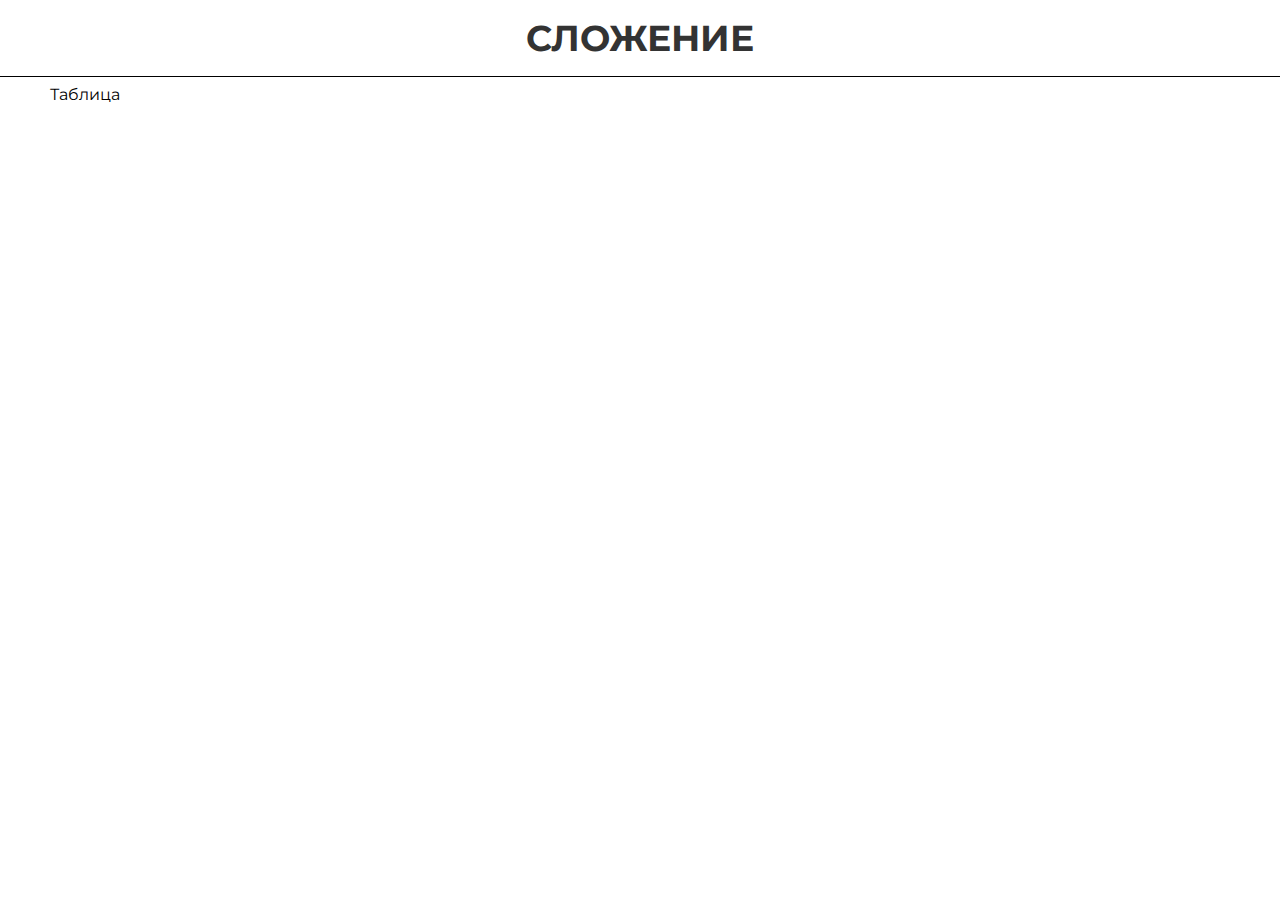
<file: math-addition.html>
<!DOCTYPE html>
<html lang="en">
  <head>
    <meta charset="UTF-8" />
    <meta http-equiv="X-UA-Compatible" content="IE=edge" />
    <meta name="viewport" content="width=device-width, initial-scale=1.0" />
    <title>Сложение</title>
    <link rel="stylesheet" href="./css/style.min.css" />
  </head>
  <body>
    <div class="page-wrapper">
      <section class="page-title">
        <div class="page-title__container _container">
          <h1>Сложение</h1>
        </div>
      </section>
      <section class="settings">
        <div class="settings__container _container">
          <div class="settings__list">
            <div class="settings__item">Таблица</div>
          </div>
        </div>
      </section>
    </div>
  </body>
</html>
</file>
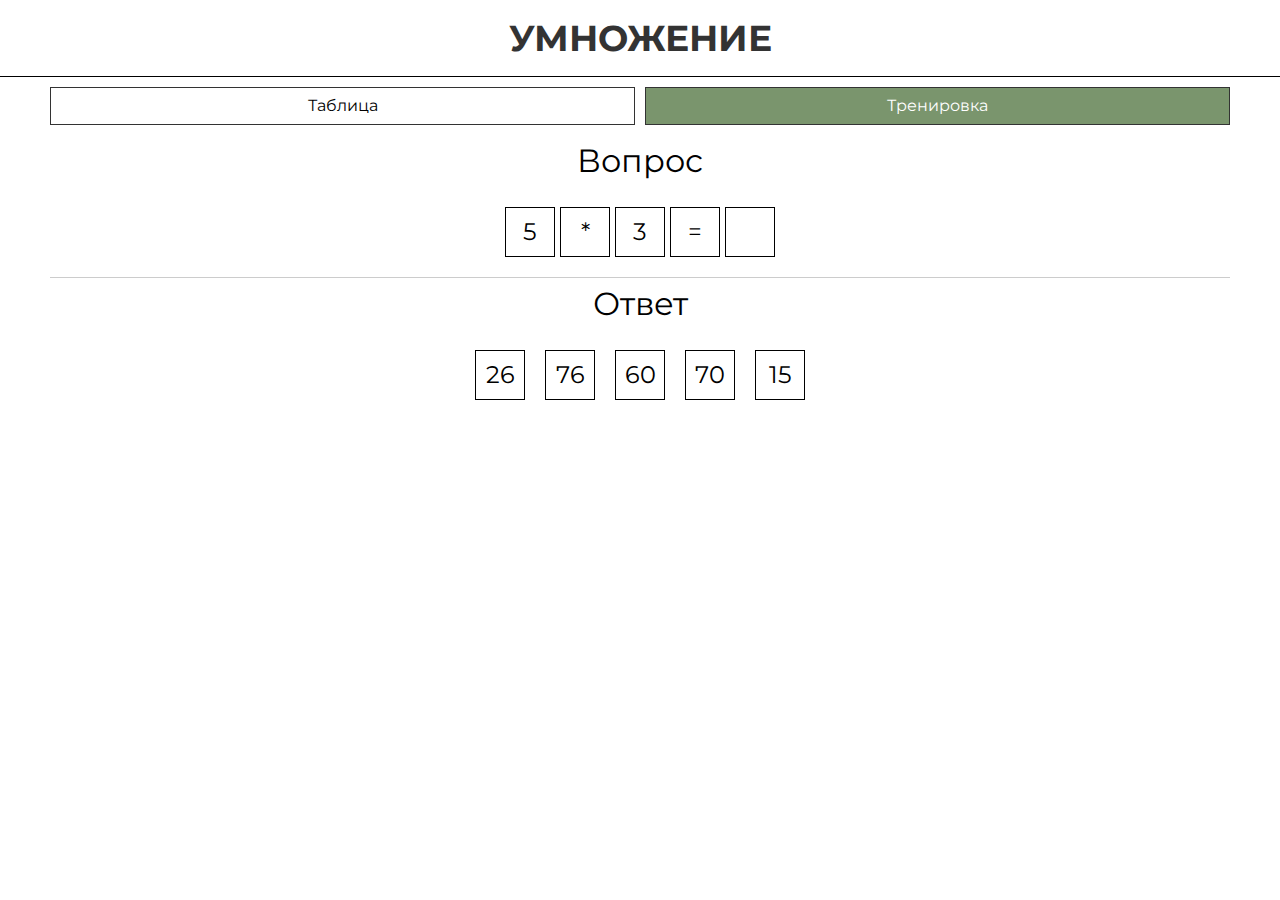
<file: math-multiplication.html>
<!DOCTYPE html>
<html lang="en">
  <head>
    <meta charset="UTF-8" />
    <meta http-equiv="X-UA-Compatible" content="IE=edge" />
    <meta name="viewport" content="width=device-width, initial-scale=1.0" />
    <title>Умножение</title>
    <link rel="stylesheet" href="./css/style.min.css" />
  </head>
  <body>
    <div class="page-wrapper">
      <!-- <title>======================================================================================== -->
      <section class="page-title">
        <div class="page-title__container _container">
          <h1>Умножение</h1>
        </div>
      </section>
      <!-- <settings>======================================================================================== -->
      <section class="settings">
        <div class="settings__container _container">
          <div class="settings__list">
            <div class="settings__item btn table-btn">Таблица</div>
            <div class="settings__item btn training-btn">Тренировка</div>
          </div>
        </div>
      </section>
      <!-- <table>======================================================================================== -->
      <div class="main-content">
        <section class="table visible _active">
          <div class="table__container _container">
            <div class="table__list">
              <!--  -->
              <div class="table__item">
                <div class="table__title">2</div>
                <div class="table__col col-table">
                  <div class="col-table__row">2 * 1 = 2</div>
                  <div class="col-table__row">2 * 2 = 4</div>
                  <div class="col-table__row">2 * 3 = 6</div>
                  <div class="col-table__row">2 * 4 = 8</div>
                  <div class="col-table__row">2 * 5 = 10</div>
                  <div class="col-table__row">2 * 6 = 12</div>
                  <div class="col-table__row">2 * 7 = 14</div>
                  <div class="col-table__row">2 * 8 = 16</div>
                  <div class="col-table__row">2 * 9 = 18</div>
                  <div class="col-table__row">2 * 10 = 20</div>
                </div>
              </div>
              <!--  -->
              <div class="table__item">
                <div class="table__title">3</div>
                <div class="table__col col-table">
                  <div class="col-table__row">2 * 1 = 2</div>
                  <div class="col-table__row">2 * 2 = 4</div>
                  <div class="col-table__row">2 * 3 = 6</div>
                  <div class="col-table__row">2 * 4 = 8</div>
                  <div class="col-table__row">2 * 5 = 10</div>
                  <div class="col-table__row">2 * 6 = 12</div>
                  <div class="col-table__row">2 * 7 = 14</div>
                  <div class="col-table__row">2 * 8 = 16</div>
                  <div class="col-table__row">2 * 9 = 18</div>
                  <div class="col-table__row">2 * 10 = 20</div>
                </div>
              </div>
              <div class="table__item">
                <div class="table__title">4</div>
                <div class="table__col col-table">
                  <div class="col-table__row">2 * 1 = 2</div>
                  <div class="col-table__row">2 * 2 = 4</div>
                  <div class="col-table__row">2 * 3 = 6</div>
                  <div class="col-table__row">2 * 4 = 8</div>
                  <div class="col-table__row">2 * 5 = 10</div>
                  <div class="col-table__row">2 * 6 = 12</div>
                  <div class="col-table__row">2 * 7 = 14</div>
                  <div class="col-table__row">2 * 8 = 16</div>
                  <div class="col-table__row">2 * 9 = 18</div>
                  <div class="col-table__row">2 * 10 = 20</div>
                </div>
              </div>
              <div class="table__item">
                <div class="table__title">5</div>
                <div class="table__col col-table">
                  <div class="col-table__row">2 * 1 = 2</div>
                  <div class="col-table__row">2 * 2 = 4</div>
                  <div class="col-table__row">2 * 3 = 6</div>
                  <div class="col-table__row">2 * 4 = 8</div>
                  <div class="col-table__row">2 * 5 = 10</div>
                  <div class="col-table__row">2 * 6 = 12</div>
                  <div class="col-table__row">2 * 7 = 14</div>
                  <div class="col-table__row">2 * 8 = 16</div>
                  <div class="col-table__row">2 * 9 = 18</div>
                  <div class="col-table__row">2 * 10 = 20</div>
                </div>
              </div>
              <div class="table__item">
                <div class="table__title">6</div>
                <div class="table__col col-table">
                  <div class="col-table__row">2 * 1 = 2</div>
                  <div class="col-table__row">2 * 2 = 4</div>
                  <div class="col-table__row">2 * 3 = 6</div>
                  <div class="col-table__row">2 * 4 = 8</div>
                  <div class="col-table__row">2 * 5 = 10</div>
                  <div class="col-table__row">2 * 6 = 12</div>
                  <div class="col-table__row">2 * 7 = 14</div>
                  <div class="col-table__row">2 * 8 = 16</div>
                  <div class="col-table__row">2 * 9 = 18</div>
                  <div class="col-table__row">2 * 10 = 20</div>
                </div>
              </div>
              <div class="table__item">
                <div class="table__title">7</div>
                <div class="table__col col-table">
                  <div class="col-table__row">2 * 1 = 2</div>
                  <div class="col-table__row">2 * 2 = 4</div>
                  <div class="col-table__row">2 * 3 = 6</div>
                  <div class="col-table__row">2 * 4 = 8</div>
                  <div class="col-table__row">2 * 5 = 10</div>
                  <div class="col-table__row">2 * 6 = 12</div>
                  <div class="col-table__row">2 * 7 = 14</div>
                  <div class="col-table__row">2 * 8 = 16</div>
                  <div class="col-table__row">2 * 9 = 18</div>
                  <div class="col-table__row">2 * 10 = 20</div>
                </div>
              </div>
              <div class="table__item">
                <div class="table__title">8</div>
                <div class="table__col col-table">
                  <div class="col-table__row">2 * 1 = 2</div>
                  <div class="col-table__row">2 * 2 = 4</div>
                  <div class="col-table__row">2 * 3 = 6</div>
                  <div class="col-table__row">2 * 4 = 8</div>
                  <div class="col-table__row">2 * 5 = 10</div>
                  <div class="col-table__row">2 * 6 = 12</div>
                  <div class="col-table__row">2 * 7 = 14</div>
                  <div class="col-table__row">2 * 8 = 16</div>
                  <div class="col-table__row">2 * 9 = 18</div>
                  <div class="col-table__row">2 * 10 = 20</div>
                </div>
              </div>
              <div class="table__item">
                <div class="table__title">9</div>
                <div class="table__col col-table">
                  <div class="col-table__row">2 * 1 = 2</div>
                  <div class="col-table__row">2 * 2 = 4</div>
                  <div class="col-table__row">2 * 3 = 6</div>
                  <div class="col-table__row">2 * 4 = 8</div>
                  <div class="col-table__row">2 * 5 = 10</div>
                  <div class="col-table__row">2 * 6 = 12</div>
                  <div class="col-table__row">2 * 7 = 14</div>
                  <div class="col-table__row">2 * 8 = 16</div>
                  <div class="col-table__row">2 * 9 = 18</div>
                  <div class="col-table__row">2 * 10 = 20</div>
                </div>
              </div>
            </div>
          </div>
        </section>
        <!-- <training>======================================================================================== -->
        <section class="training">
          <div class="training__container _container">
            <div class="training__label">Вопрос</div>

            <div class="training__question question-training unselectable">
              <div class="question-training__item item-training__num1">2</div>
              <div class="question-training__item item-training__sign">*</div>
              <div class="question-training__item item-training__num2">2</div>
              <div class="question-training__item item-training__equals">=</div>
              <div class="question-training__item item-training__answer"></div>
            </div>
            <div class="training__label">Ответ</div>
            <!-- <audio id="errorSound" style="display: none">
              <source src="./error1.mp3" type="audio/mpeg" />
              Your browser does not support the audio element.
            </audio> -->

            <div class="training__answer answer-training unselectable">
              <!-- <div class="answer-training__item right-answer">2</div> -->
              <!-- <div class="answer-training__item">4</div> -->
              <!-- <div class="answer-training__item">9</div> -->
              <!-- <div class="answer-training__item">3</div> -->
              <!-- <div class="answer-training__item">6</div>  -->
            </div>
          </div>
          <!-- <BLOCK>======================================================================================== -->
          <div class="training__start training-start">
            <div class="training-start__header">Верно!</div>
            <button class="training-start__button btn">Следующий пример</button>
          </div>
        </section>
      </div>
    </div>
    <script src="./js/math-multiplication.js"></script>
  </body>
</html>
</file>
<file: css/style.min.css>
@import url("https://fonts.googleapis.com/css?family=Montserrat:100,100italic,200,200italic,300,300italic,regular,italic,500,500italic,600,600italic,700,700italic,800,800italic,900,900italic");
._container {
  max-width: 1200px;
  margin: 0px auto;
  padding: 0 10px;
}

.btn {
  padding: 10px 20px;
  cursor: pointer;
  -webkit-transition: all 0.3s ease 0s;
  transition: all 0.3s ease 0s;
  text-align: center;
  border: 1px solid #333;
}

.btn:hover {
  background-color: teal;
  color: #fff;
}

.btn:disabled {
  background-color: tomato;
}

.btn._active {
  background-color: #7a956d;
  color: #fff;
}

.page-title {
  font-weight: 700;
  font-size: 24px;
  text-transform: uppercase;
  text-align: center;
  color: #333;
  padding: 20px 0;
  border-bottom: 1px solid #000;
}

.unselectable {
  -webkit-touch-callout: none;
  /* iOS Safari */
  -webkit-user-select: none;
  /* Chrome/Safari/Opera */
  /* Konqueror */
  -moz-user-select: none;
  /* Firefox */
  -ms-user-select: none;
  /* Internet Explorer/Edge */
  user-select: none;
  /* Non-prefixed version, currently not supported by any browser */
}

.wrong-answer {
  -webkit-box-shadow: 0 0 5px red;
          box-shadow: 0 0 5px red;
  border: 1px solid red !important;
  background-color: red !important;
  color: #fff !important;
}

.right-answer {
  -webkit-box-shadow: 0 0 5px green;
          box-shadow: 0 0 5px green;
  border: 1px solid green !important;
}

.settings {
  padding: 10px 0;
}

.settings__list {
  display: -webkit-box;
  display: -ms-flexbox;
  display: flex;
  gap: 10px;
  -ms-flex-wrap: wrap;
      flex-wrap: wrap;
  -webkit-box-align: center;
      -ms-flex-align: center;
          align-items: center;
  -webkit-box-pack: center;
      -ms-flex-pack: center;
          justify-content: center;
}

.settings__item {
  -webkit-box-flex: 1;
      -ms-flex: 1 0 48%;
          flex: 1 0 48%;
}

.table {
  font-size: 18px;
}

.table__list {
  display: -webkit-box;
  display: -ms-flexbox;
  display: flex;
  gap: 10px;
  -ms-flex-wrap: wrap;
      flex-wrap: wrap;
}

.table__item {
  padding: 5px 15px;
  border: 1px solid #ccc;
}

.table__title {
  padding: 5px 0;
  font-weight: 700;
  text-align: center;
  margin-bottom: 10px;
  border-bottom: 1px solid #ccc;
}

.col-table {
  display: -webkit-box;
  display: -ms-flexbox;
  display: flex;
  -webkit-box-orient: vertical;
  -webkit-box-direction: normal;
      -ms-flex-direction: column;
          flex-direction: column;
  gap: 5px;
}

.col-table :not(:last-child) {
  border-bottom: 1px solid #ccc;
}

.main-content {
  position: relative;
}

.main-content section {
  opacity: 0;
  visibility: hidden;
}

.main-content section._active {
  opacity: 1;
  visibility: visible;
}

.main-content .table {
  position: absolute;
}

.training__label {
  font-size: 32px;
  text-align: center;
  padding: 10px;
  margin-bottom: 20px;
}

.question-training {
  display: -webkit-box;
  display: -ms-flexbox;
  display: flex;
  -webkit-box-pack: center;
      -ms-flex-pack: center;
          justify-content: center;
  gap: 5px;
  cursor: default;
  border-bottom: 1px solid #ccc;
  padding-bottom: 20px;
}

.question-training__item {
  font-size: 24px;
  height: 50px;
  border: 1px solid #000;
  -webkit-box-flex: 0;
      -ms-flex: 0 0 50px;
          flex: 0 0 50px;
  display: -webkit-box;
  display: -ms-flexbox;
  display: flex;
  -webkit-box-pack: center;
      -ms-flex-pack: center;
          justify-content: center;
  -webkit-box-align: center;
      -ms-flex-align: center;
          align-items: center;
}

.answer-training {
  display: -webkit-box;
  display: -ms-flexbox;
  display: flex;
  -webkit-box-pack: center;
      -ms-flex-pack: center;
          justify-content: center;
  -ms-flex-wrap: wrap;
      flex-wrap: wrap;
  gap: 20px;
}

.answer-training__item {
  font-size: 24px;
  height: 50px;
  border: 1px solid #000;
  -webkit-box-flex: 0;
      -ms-flex: 0 0 50px;
          flex: 0 0 50px;
  display: -webkit-box;
  display: -ms-flexbox;
  display: flex;
  -webkit-box-pack: center;
      -ms-flex-pack: center;
          justify-content: center;
  -webkit-box-align: center;
      -ms-flex-align: center;
          align-items: center;
  -webkit-transition: all 0.3s ease 0s;
  transition: all 0.3s ease 0s;
  cursor: pointer;
}

.answer-training__item:hover {
  background-color: #006f6f;
}

.training-start {
  position: absolute;
  top: 100%;
  left: 50%;
  -webkit-transform: translate(-50%, -50%);
          transform: translate(-50%, -50%);
  width: 80%;
  min-height: 300px;
  background-color: #fff;
  -webkit-box-shadow: 0 0 5px green;
          box-shadow: 0 0 5px green;
  display: -webkit-box;
  display: -ms-flexbox;
  display: flex;
  -webkit-box-pack: center;
      -ms-flex-pack: center;
          justify-content: center;
  -webkit-box-align: center;
      -ms-flex-align: center;
          align-items: center;
  -webkit-box-orient: vertical;
  -webkit-box-direction: normal;
      -ms-flex-direction: column;
          flex-direction: column;
  gap: 30px;
  -webkit-transition: all 0.8s ease 0s;
  transition: all 0.8s ease 0s;
  opacity: 0;
  visibility: hidden;
}

.training-start._active {
  top: 50%;
  opacity: 1;
  visibility: visible;
}

.training-start__header {
  font-size: 36px;
  color: green;
  font-weight: 700;
}

/* ********************** */
/* *****NULL START******* */
/* ********************** */
* {
  padding: 0px;
  margin: 0px;
  border: 0px;
}

*,
*:before,
*:after {
  -webkit-box-sizing: border-box;
          box-sizing: border-box;
}

:focus,
:active {
  outline: none;
}

a:focus,
a:active {
  outline: none;
}

aside,
nav,
footer,
header,
section {
  display: block;
}

body {
  font-family: Montserrat, sans-serif;
  line-height: 1;
  -ms-text-size-adjust: 100%;
  -moz-text-size-adjust: 100%;
  -webkit-text-size-adjust: 100%;
}

input::-ms-clear {
  display: none;
}

button {
  cursor: pointer;
}

button::-moz-focus-inner {
  padding: 0;
  border: 0;
}

a,
a:visited {
  text-decoration: none;
}

a:hover {
  text-decoration: none;
}

ul li {
  list-style: none;
}

img {
  vertical-align: top;
}

h1,
h2,
h3,
h4,
h5,
h6 {
  font-weight: inherit;
  font-size: inherit;
}

h1 {
  font-size: 36px;
}

/* ********************** */
/* *****NULL END********* */
/* ********************** */
.page-wrapper {
  position: relative;
  height: 100%;
}

.word-list {
  display: -webkit-box;
  display: -ms-flexbox;
  display: flex;
  -webkit-box-orient: vertical;
  -webkit-box-direction: normal;
      -ms-flex-direction: column;
          flex-direction: column;
  gap: 10px;
}

.word-list__item {
  border: 1px solid #fff;
  padding: 5px;
}

.word-list__delete {
  width: 20px;
  height: 20px;
  position: relative;
}

.word-list__delete:before {
  content: '';
  position: absolute;
  width: 100%;
  height: 100%;
  top: 0;
  left: 0;
  background-image: url(../img/icons/trash-alt-solid.svg);
  background-size: contain;
}

.item-word-list {
  margin-bottom: 15px;
  display: -webkit-box;
  display: -ms-flexbox;
  display: flex;
  gap: 10px;
  -ms-flex-wrap: wrap;
      flex-wrap: wrap;
}

.item-word-list__item {
  cursor: pointer;
}

.item-word-list__item:not(:first-child) {
  -webkit-box-flex: 0;
      -ms-flex: 0 0 100px;
          flex: 0 0 100px;
}

.item-word-list__item::first-letter {
  text-transform: uppercase;
}

.float-btn {
  position: fixed;
  right: 50px;
  bottom: 50px;
  width: 50px;
  height: 50px;
  border-radius: 50%;
  display: none;
  -webkit-box-pack: center;
      -ms-flex-pack: center;
          justify-content: center;
  -webkit-box-align: center;
      -ms-flex-align: center;
          align-items: center;
  opacity: 0.1;
  background-color: #006f6f;
  -webkit-transition: all 0.3s ease 0s;
  transition: all 0.3s ease 0s;
  cursor: pointer;
}

.float-btn:hover {
  opacity: 1;
}

.modal-add-data {
  display: -webkit-box;
  display: -ms-flexbox;
  display: flex;
  gap: 20px;
  -ms-flex-wrap: wrap;
      flex-wrap: wrap;
}

.modal-add-data__item {
  border: 1px solid #fff;
  display: -webkit-box;
  display: -ms-flexbox;
  display: flex;
  gap: 5px;
}

.modal-add-data__item label {
  padding: 5px;
  -webkit-box-pack: center;
      -ms-flex-pack: center;
          justify-content: center;
  -webkit-box-align: center;
      -ms-flex-align: center;
          align-items: center;
  display: -webkit-box;
  display: -ms-flexbox;
  display: flex;
}

.modal-add-data__item input {
  font-size: 18px;
  height: 40px;
  padding: 5px;
}

.modal-add-data__item_button {
  display: -webkit-box;
  display: -ms-flexbox;
  display: flex;
  -webkit-box-pack: center;
      -ms-flex-pack: center;
          justify-content: center;
  -webkit-box-align: center;
      -ms-flex-align: center;
          align-items: center;
  cursor: pointer;
  -webkit-transition: all 0.3s ease 0s;
  transition: all 0.3s ease 0s;
}

.modal-add-data__item_button button {
  width: 100%;
  height: 100%;
}

.modal-add-data__item_button button:hover {
  background-color: #999;
}
/*# sourceMappingURL=style.min.css.map */
</file>
